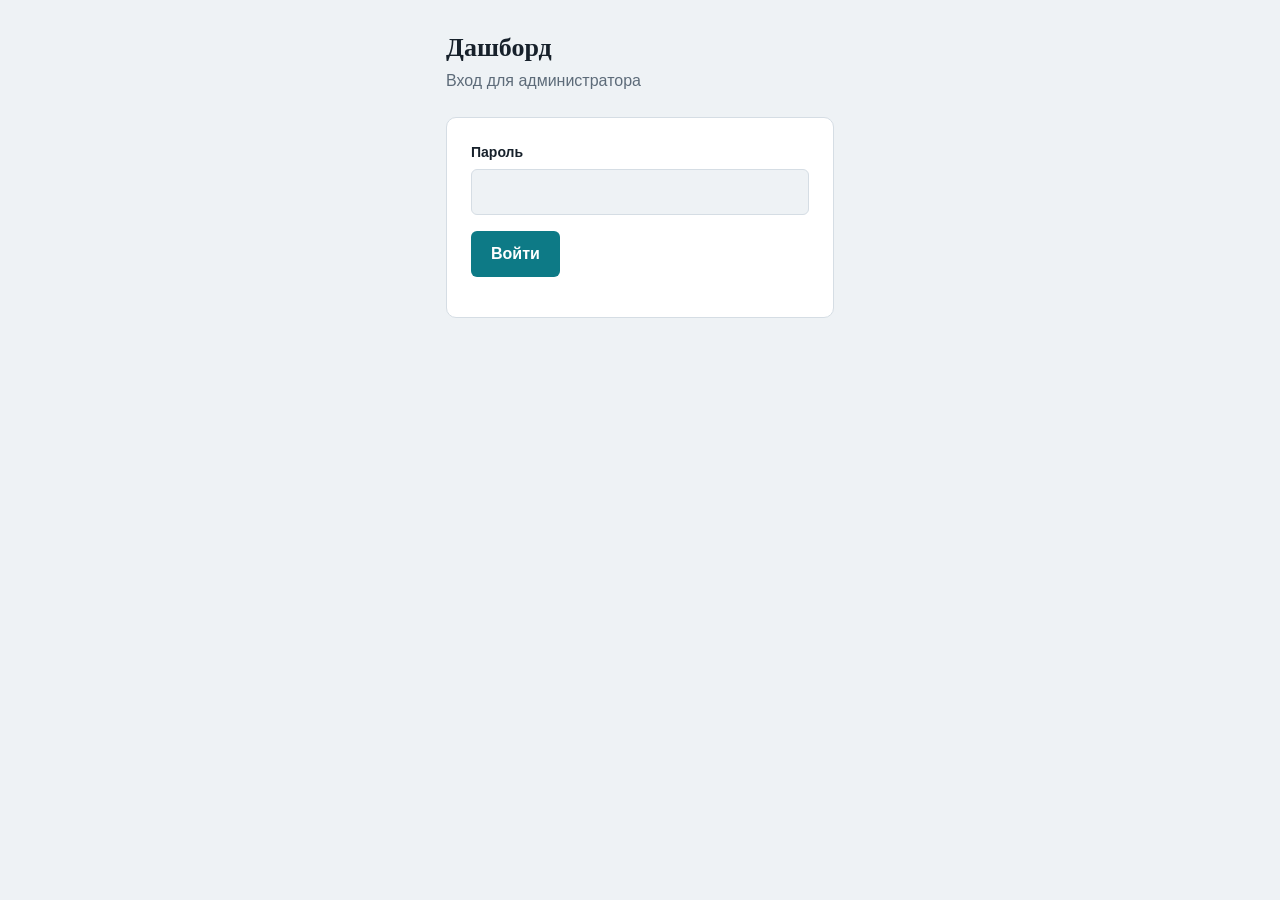
<file: admin.html>
<!doctype html>
<html lang="ru"><head><meta charset="utf-8"><meta name="viewport" content="width=device-width,initial-scale=1"><meta name="robots" content="noindex">
<title>Дашборд</title><link rel="stylesheet" href="style.css">
<style>
.stats{display:flex;gap:12px;flex-wrap:wrap;margin:0 0 20px}.stat{flex:1;min-width:140px;padding:14px 16px}.stat b{display:block;font:600 28px Georgia,serif}.stat span{color:var(--mute);font-size:14px}
.bar{display:flex;gap:10px;flex-wrap:wrap;margin-bottom:16px}.bar input,.bar select{flex:1;min-width:160px;width:auto}
details{background:var(--card);border:1px solid var(--line);border-radius:8px;margin-bottom:8px}details[open]{border-color:var(--acc)}
summary{list-style:none;cursor:pointer;display:flex;align-items:center;gap:12px;padding:12px 16px;flex-wrap:wrap}summary::-webkit-details-marker{display:none}
summary::before{content:"▸";color:var(--mute);transition:transform .15s}details[open] summary::before{transform:rotate(90deg)}
.nm{font-weight:600;flex:1;min-width:180px}.cnt{font-weight:700;color:var(--acc)}.mu{color:var(--mute);font-size:14px}
.tag{font-size:13px;padding:2px 8px;border-radius:99px;background:var(--badbg);color:var(--bad)}
.tw{overflow-x:auto;padding:0 16px 14px}table{border-collapse:collapse;width:100%;font-size:14px}th,td{text-align:left;padding:7px 8px;border-bottom:1px solid var(--line);vertical-align:top}th{color:var(--mute);font-weight:600}tr.bl td{color:var(--bad)}
.bl-row{display:flex;justify-content:space-between;align-items:center;gap:8px;padding:8px 0;border-bottom:1px solid var(--line)}
h2{font:600 18px Georgia,serif;margin:28px 0 10px}.top{display:flex;justify-content:space-between;align-items:center;gap:12px}
</style></head>
<body>
<main id="login" style="max-width:420px"><h1>Дашборд</h1><p class="sub">Вход для администратора</p>
<form id="lf" class="card"><label for="pw">Пароль</label><input id="pw" type="password" required autocomplete="current-password">
<p><button type="submit">Войти</button></p><div id="lmsg" class="msg err hide"></div></form></main>
<main id="app" class="wide hide">
<div class="top"><div><h1>Кто делал поурочки</h1><p class="sub" id="upd"></p></div><div><button class="ghost sm" id="rf">Обновить</button> <button class="ghost sm" id="out">Выйти</button></div></div>
<div class="stats" id="stats"></div>
<div class="bar"><input id="q" type="search" placeholder="Поиск по ФИО, группе, теме"><select id="sort"><option value="last">Сначала недавние</option><option value="count">Больше поурочек</option><option value="name">По алфавиту</option></select></div>
<div id="list"></div>
<h2>Заблокированные</h2>
<form id="bf" class="bar"><input id="be" required maxlength="120" placeholder="ФИО, имя или отчество"><button type="submit" class="danger">Заблокировать</button></form>
<p class="mu">Блокируется каждый, в чьём ФИО есть все указанные слова (регистр, ә/а, қ/к и т. п. не важны).</p>
<div id="bl"></div></main>
<script src="config.js"></script>
<script>
const $ = id => document.getElementById(id), esc = s => String(s == null ? '' : s).replace(/[&<>"]/g, c => ({ '&': '&amp;', '<': '&lt;', '>': '&gt;', '"': '&quot;' }[c]));
const TYPE = { combined: 'Комбинированный', practice: 'Практика' }, LANG = { kk: 'Қазақша', ru: 'Русский' };
let token = sessionStorage.getItem('lp_tok') || '', D = null; const openKeys = new Set();
async function call(p) { const r = await api(Object.assign({ token }, p)); if (r.error === 'auth') { logout(); throw new Error('Сессия истекла'); } if (!r.ok) throw new Error(r.error); return r; }
function logout() { token = ''; sessionStorage.removeItem('lp_tok'); $('app').classList.add('hide'); $('login').classList.remove('hide'); }
$('lf').onsubmit = async e => { e.preventDefault(); const m = $('lmsg'); m.classList.add('hide');
  try { const r = await api({ action: 'login', password: $('pw').value }); if (!r.ok) throw new Error(r.error); token = r.token; sessionStorage.setItem('lp_tok', token); $('pw').value = ''; load(); }
  catch (err) { m.textContent = err.message; m.classList.remove('hide'); } };
$('out').onclick = logout; $('rf').onclick = () => load();
async function load() { try { D = await call({ action: 'stats' }); $('login').classList.add('hide'); $('app').classList.remove('hide'); $('upd').textContent = 'Обновлено ' + new Date().toLocaleTimeString('ru-RU'); render(); } catch (e) { if (e.message !== 'Сессия истекла') alert(e.message); } }
async function setBlock(entry, on) { if (on && !confirm('Заблокировать «' + entry + '»?')) return; try { await call({ action: on ? 'block' : 'unblock', entry }); load(); } catch (e) { alert(e.message); } }
function render() {
  $('stats').innerHTML = [[D.total, 'поурочек всего'], [D.today, 'сегодня'], [D.people.length, 'преподавателей'], [D.blocked.length, 'в блокировке']].map(s => `<div class="card stat"><b>${s[0]}</b><span>${s[1]}</span></div>`).join('');
  const q = $('q').value.trim().toLowerCase(), s = $('sort').value;
  const ppl = D.people.filter(p => !q || (p.name + ' ' + p.records.map(r => r.group + ' ' + r.topic).join(' ')).toLowerCase().includes(q))
    .sort((a, b) => s === 'count' ? b.count - a.count : s === 'name' ? a.name.localeCompare(b.name, 'ru') : b.last.localeCompare(a.last));
  $('list').innerHTML = ppl.map(p => `<details data-k="${esc(p.key)}" ${openKeys.has(p.key) ? 'open' : ''}><summary>
    <span class="nm">${esc(p.name)}</span><span class="cnt">${p.count}×</span>
    <span class="mu">${esc(Object.keys(p.groups).join(', '))}</span><span class="mu">${esc(p.last.slice(0, 16))}</span>
    ${p.blocked ? '<span class="tag">заблокирован</span>' : ''}${p.attempts ? `<span class="tag">отказов: ${p.attempts}</span>` : ''}
    ${p.blocked ? '' : `<button class="danger sm" data-b="${esc(p.name)}">Заблокировать</button>`}</summary>
    <div class="tw"><table><tr><th>Когда</th><th>Группа</th><th>Тема</th><th>Модуль</th><th>Дата урока</th><th>Тип / язык</th></tr>
    ${p.records.map(r => `<tr class="${r.status === 'ok' ? '' : 'bl'}"><td>${esc(r.time.slice(0, 16))}</td><td>${esc(r.group)}</td><td>${esc(r.topic)}${r.status === 'ok' ? '' : ' (отказ: блок)'}</td><td>${esc(r.module)}</td><td>${esc(r.lessonDate)}</td><td>${TYPE[r.lessonType] || ''} / ${LANG[r.lang] || ''}</td></tr>`).join('')}</table></div></details>`).join('') || '<p class="mu">Пока никто не делал поурочки.</p>';
  $('bl').innerHTML = D.blocked.map(b => `<div class="bl-row"><span>${esc(b.entry)} <span class="mu">с ${esc(b.at.slice(0, 16))}</span></span><button class="ghost sm" data-u="${esc(b.entry)}">Разблокировать</button></div>`).join('') || '<p class="mu">Список пуст.</p>';
}
$('list').addEventListener('click', e => { const b = e.target.closest('[data-b]'); if (b) { e.preventDefault(); setBlock(b.dataset.b, true); } });
$('list').addEventListener('toggle', e => { const k = e.target.dataset && e.target.dataset.k; if (k) e.target.open ? openKeys.add(k) : openKeys.delete(k); }, true);
$('bl').addEventListener('click', e => { const u = e.target.closest('[data-u]'); if (u) setBlock(u.dataset.u, false); });
$('bf').onsubmit = e => { e.preventDefault(); setBlock($('be').value, true); $('be').value = ''; };
$('q').oninput = $('sort').onchange = render;
if (token) load();
</script></body></html>
</file>
<file: style.css>
:root{--bg:#eef2f5;--card:#fff;--ink:#17212b;--mute:#5d6b79;--line:#d5dde4;--acc:#0d7a86;--acc-d:#0a5f69;--bad:#b42318;--badbg:#fdecea;--ok:#0f7b45}
@media(prefers-color-scheme:dark){:root{--bg:#10171d;--card:#18222b;--ink:#e8eef3;--mute:#93a3b1;--line:#2b3a47;--acc:#35b4c2;--acc-d:#5cc8d4;--bad:#ff8a80;--badbg:#3a1d1b;--ok:#5bd68f}}
*{box-sizing:border-box}body{margin:0;background:var(--bg);color:var(--ink);font:16px/1.5 "Segoe UI",Roboto,"Helvetica Neue",Arial,sans-serif}
main{max-width:720px;margin:0 auto;padding:32px 16px 64px}main.wide{max-width:960px}
h1{font:600 26px/1.25 Georgia,"Times New Roman",serif;margin:0 0 4px}.sub{color:var(--mute);margin:0 0 24px}
.card{background:var(--card);border:1px solid var(--line);border-radius:10px;padding:24px}
.grid{display:grid;grid-template-columns:1fr 1fr;gap:16px}.full{grid-column:1/-1}@media(max-width:600px){.grid{grid-template-columns:1fr}}
label{display:block;font-weight:600;font-size:14px;margin-bottom:6px}
input,select{width:100%;padding:10px 12px;font:inherit;color:var(--ink);background:var(--bg);border:1px solid var(--line);border-radius:6px}
input:focus,select:focus,button:focus-visible,summary:focus-visible{outline:2px solid var(--acc);outline-offset:1px}
button{font:inherit;font-weight:600;border:0;border-radius:6px;padding:11px 20px;cursor:pointer;background:var(--acc);color:#fff}
button:hover{background:var(--acc-d)}button:disabled{opacity:.6;cursor:wait}
button.ghost{background:transparent;color:var(--ink);border:1px solid var(--line)}button.ghost:hover{background:var(--bg)}
button.danger{background:var(--bad);color:#fff}button.sm{padding:6px 12px;font-size:14px}
.msg{margin-top:16px;padding:12px 14px;border-radius:6px;background:var(--bg);border:1px solid var(--line)}.msg.err{background:var(--badbg);color:var(--bad);border-color:var(--bad)}.msg.ok{color:var(--ok)}
.hide{display:none!important}
</file>
